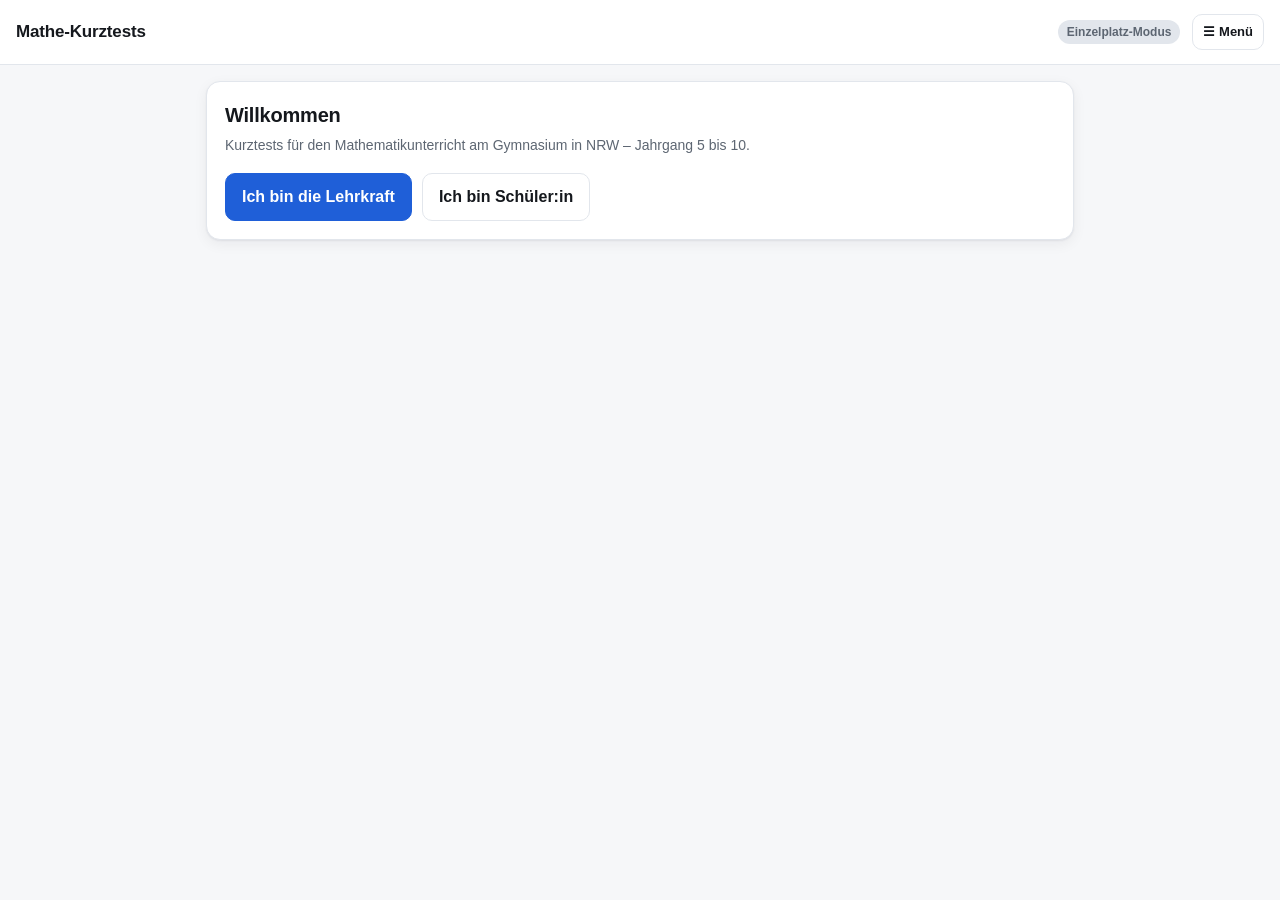
<file: index.html>
<!doctype html>
<html lang="de">
<head>
<meta charset="utf-8">
<meta name="viewport" content="width=device-width,initial-scale=1,viewport-fit=cover">
<title>Mathe-Kurztests</title>
<meta name="description" content="Kurztests für den Mathematikunterricht am Gymnasium in NRW, Klasse 5 bis 10.">
<meta name="theme-color" content="#1f5fd8">
<link rel="icon" href="icon.svg" type="image/svg+xml">
<link rel="icon" href="icon-192.png" sizes="192x192" type="image/png">
<link rel="apple-touch-icon" href="apple-touch-icon.png">
<link rel="manifest" href="manifest.webmanifest">
<meta name="apple-mobile-web-app-capable" content="yes">
<meta name="apple-mobile-web-app-status-bar-style" content="default">
<meta name="apple-mobile-web-app-title" content="Kurztests">
<link rel="stylesheet" href="app.css">
</head>
<body>
<header class="top" id="head"></header>
<main class="wrap" id="app"></main>
<noscript><div class="wrap"><div class="card">Diese Anwendung benötigt JavaScript.</div></div></noscript>
<script type="module" src="app.js"></script>
</body>
</html>
</file>
<file: app.css>
:root{
  --bg:#f6f7f9; --card:#ffffff; --ink:#15181d; --muted:#5d6672; --line:#e2e6ec;
  --accent:#1f5fd8; --accent-ink:#ffffff; --ok:#1a7f4b; --okbg:#e8f6ee;
  --bad:#c0392b; --badbg:#fdeceb; --warn:#a96b00; --warnbg:#fff5e0;
  --radius:14px; --shadow:0 1px 2px rgba(16,24,40,.06),0 4px 14px rgba(16,24,40,.06);
}
@media (prefers-color-scheme:dark){
  :root:not([data-theme="light"]){
    --bg:#0f1319; --card:#171c24; --ink:#e9edf3; --muted:#9aa5b4; --line:#262d38;
    --accent:#6ea8ff; --accent-ink:#0b1220; --ok:#5cd39a; --okbg:#10301f;
    --bad:#ff8a80; --badbg:#3a1a18; --warn:#ffca6b; --warnbg:#3a2c10;
    --shadow:0 1px 2px rgba(0,0,0,.4),0 6px 18px rgba(0,0,0,.35);
  }
}
*{box-sizing:border-box}
html,body{margin:0;padding:0}
body{background:var(--bg);color:var(--ink);font:16px/1.55 -apple-system,BlinkMacSystemFont,"Segoe UI",Roboto,"Helvetica Neue",Arial,sans-serif;-webkit-text-size-adjust:100%}
.wrap{max-width:900px;margin:0 auto;padding:16px}
header.top{display:flex;align-items:center;gap:12px;flex-wrap:wrap;padding:14px 16px;background:var(--card);border-bottom:1px solid var(--line);position:sticky;top:0;z-index:20}
header.top h1{font-size:17px;margin:0;font-weight:650;letter-spacing:-.01em}
header.top .sp{flex:1}
.badge{font-size:12px;padding:3px 9px;border-radius:999px;background:var(--line);color:var(--muted);font-weight:600}
.badge.on{background:var(--okbg);color:var(--ok)}
.card{background:var(--card);border:1px solid var(--line);border-radius:var(--radius);padding:18px;margin:0 0 16px;box-shadow:var(--shadow)}
h2{font-size:20px;margin:0 0 4px;letter-spacing:-.01em}
h3{font-size:16px;margin:18px 0 8px}
p.sub{color:var(--muted);margin:0 0 16px;font-size:14px}
label{display:block;font-size:13px;font-weight:600;color:var(--muted);margin:14px 0 6px}
input,select,textarea{width:100%;padding:11px 12px;font-size:16px;font-family:inherit;color:var(--ink);background:var(--bg);border:1px solid var(--line);border-radius:10px}
input:focus,select:focus,textarea:focus{outline:2px solid var(--accent);outline-offset:1px}
textarea{min-height:110px;resize:vertical}
button{font:inherit;font-weight:600;cursor:pointer;border-radius:10px;border:1px solid var(--line);background:var(--card);color:var(--ink);padding:11px 16px;min-height:44px}
button:hover{border-color:var(--accent)}
button.primary{background:var(--accent);color:var(--accent-ink);border-color:var(--accent)}
button.ghost{background:transparent}
button.danger{color:var(--bad);border-color:var(--bad)}
button.sm{padding:6px 10px;min-height:36px;font-size:13px}
button:disabled{opacity:.45;cursor:not-allowed}
.row{display:flex;gap:10px;flex-wrap:wrap;align-items:center}
.row.end{justify-content:flex-end}
.grid2{display:grid;grid-template-columns:1fr 1fr;gap:12px}
@media(max-width:620px){.grid2{grid-template-columns:1fr}}
.tabs{display:flex;gap:6px;flex-wrap:wrap;margin:0 0 16px}
.tabs button{border-radius:999px;padding:8px 14px;min-height:40px;font-size:14px}
.tabs button[aria-current="true"]{background:var(--accent);color:var(--accent-ink);border-color:var(--accent)}
.chips{display:flex;flex-wrap:wrap;gap:8px}
.chip{display:inline-flex;align-items:center;gap:7px;padding:8px 12px;border:1px solid var(--line);border-radius:999px;background:var(--card);font-size:14px;cursor:pointer;user-select:none}
.chip input{width:auto;margin:0}
.chip.sel{border-color:var(--accent);background:color-mix(in srgb,var(--accent) 12%,transparent)}
table{width:100%;border-collapse:collapse;font-size:14px}
th,td{text-align:left;padding:9px 8px;border-bottom:1px solid var(--line);vertical-align:top}
th{color:var(--muted);font-size:12px;text-transform:uppercase;letter-spacing:.04em}
.q{border:1px solid var(--line);border-radius:12px;padding:14px;margin:0 0 12px;background:var(--card)}
.q .meta{display:flex;gap:8px;align-items:center;flex-wrap:wrap;font-size:12px;color:var(--muted);margin-bottom:8px}
.q .qt{font-size:16px;font-weight:600;margin:0 0 10px;white-space:pre-wrap}
.opt{display:flex;gap:10px;align-items:flex-start;padding:11px 12px;border:1px solid var(--line);border-radius:10px;margin:0 0 8px;cursor:pointer;background:var(--bg)}
.opt.sel{border-color:var(--accent);background:color-mix(in srgb,var(--accent) 12%,transparent)}
.opt input{width:auto;margin:3px 0 0}
.ord{list-style:none;margin:0;padding:0}
.ord li{display:flex;gap:10px;align-items:center;padding:11px 12px;border:1px solid var(--line);border-radius:10px;margin:0 0 8px;background:var(--bg);touch-action:none}
.ord li.drag{opacity:.5;border-style:dashed}
.ord .handle{cursor:grab;color:var(--muted);font-size:18px;line-height:1;padding:2px 4px}
.ord .txt{flex:1}
.ord .nudge{display:flex;gap:4px}
.ord .nudge button{min-height:32px;padding:2px 9px;font-size:14px}
.res{padding:12px 14px;border-radius:10px;margin:8px 0}
.res.ok{background:var(--okbg);color:var(--ok)}
.res.bad{background:var(--badbg);color:var(--bad)}
.note{background:var(--warnbg);color:var(--warn);padding:12px 14px;border-radius:10px;font-size:14px}
.big{font-size:40px;font-weight:700;letter-spacing:-.02em;margin:6px 0}
.mono{font-family:ui-monospace,SFMono-Regular,Menlo,monospace;letter-spacing:.14em;font-size:26px;font-weight:700}
.bar{height:10px;border-radius:999px;background:var(--line);overflow:hidden;margin:10px 0}
.bar>span{display:block;height:100%;background:var(--accent)}
.hide{display:none!important}
.empty{color:var(--muted);font-size:14px;padding:18px 0;text-align:center}
.qr{background:#fff;padding:14px;border-radius:12px;display:inline-block}
.linkbox{word-break:break-all;font-size:13px;background:var(--bg);border:1px solid var(--line);padding:10px;border-radius:8px;font-family:ui-monospace,monospace}
.toast{position:fixed;left:50%;bottom:22px;transform:translateX(-50%);background:var(--ink);color:var(--bg);padding:11px 18px;border-radius:999px;font-size:14px;z-index:99;box-shadow:var(--shadow)}
.menu{position:relative}
.menupanel{position:absolute;right:0;top:calc(100% + 8px);background:var(--card);border:1px solid var(--line);border-radius:12px;box-shadow:var(--shadow);padding:6px;min-width:230px;z-index:40}
.menupanel button{display:block;width:100%;text-align:left;border:0;background:transparent;padding:11px 12px;border-radius:8px;font-weight:500;min-height:42px}
.menupanel button:hover{background:var(--bg);border-color:transparent}
.menupanel .sep{border:0;border-top:1px solid var(--line);margin:6px 4px}
.q.draft{border-color:var(--warn);background:var(--warnbg)}
.q.draft .qt{color:var(--warn)}
.ed{border:1px solid var(--accent);border-radius:12px;padding:14px;background:var(--card)}
.ed label{margin-top:12px}
.ed .optrow{display:flex;gap:10px;align-items:center;margin:0 0 8px}
.ed .optrow input[type="text"]{flex:1}
.ed .optrow input[type="radio"]{width:auto;flex:none}
.ed .optrow span{font-size:13px;color:var(--muted);white-space:nowrap}

/* ---- Druckansicht fuer den PDF-Export des Ergebnisses ---- */
#printArea{display:none}
@media print{
  header.top, .row, button, .toast, #app > .card:not(#printHost){display:none!important}
  #printHost{display:block!important;box-shadow:none;border:0;padding:0;margin:0}
  #printHost > *{display:none!important}
  #printHost > #printArea{display:block!important}
  #printArea{display:block;color:#000;background:#fff;font-size:11pt}
  #printArea h1{font-size:16pt;margin:0 0 2mm}
  #printArea .meta{font-size:10pt;color:#333;margin:0 0 5mm}
  #printArea .score{font-size:13pt;font-weight:700;margin:0 0 5mm}
  #printArea .pq{border-top:1px solid #bbb;padding:2.5mm 0;page-break-inside:avoid}
  #printArea .pq .t{font-weight:600}
  #printArea .pq .a{font-size:10pt}
  #printArea .foot{margin-top:6mm;font-size:8.5pt;color:#555;border-top:1px solid #bbb;padding-top:2mm}
  body{background:#fff}
  @page{margin:16mm}
}
</file>
